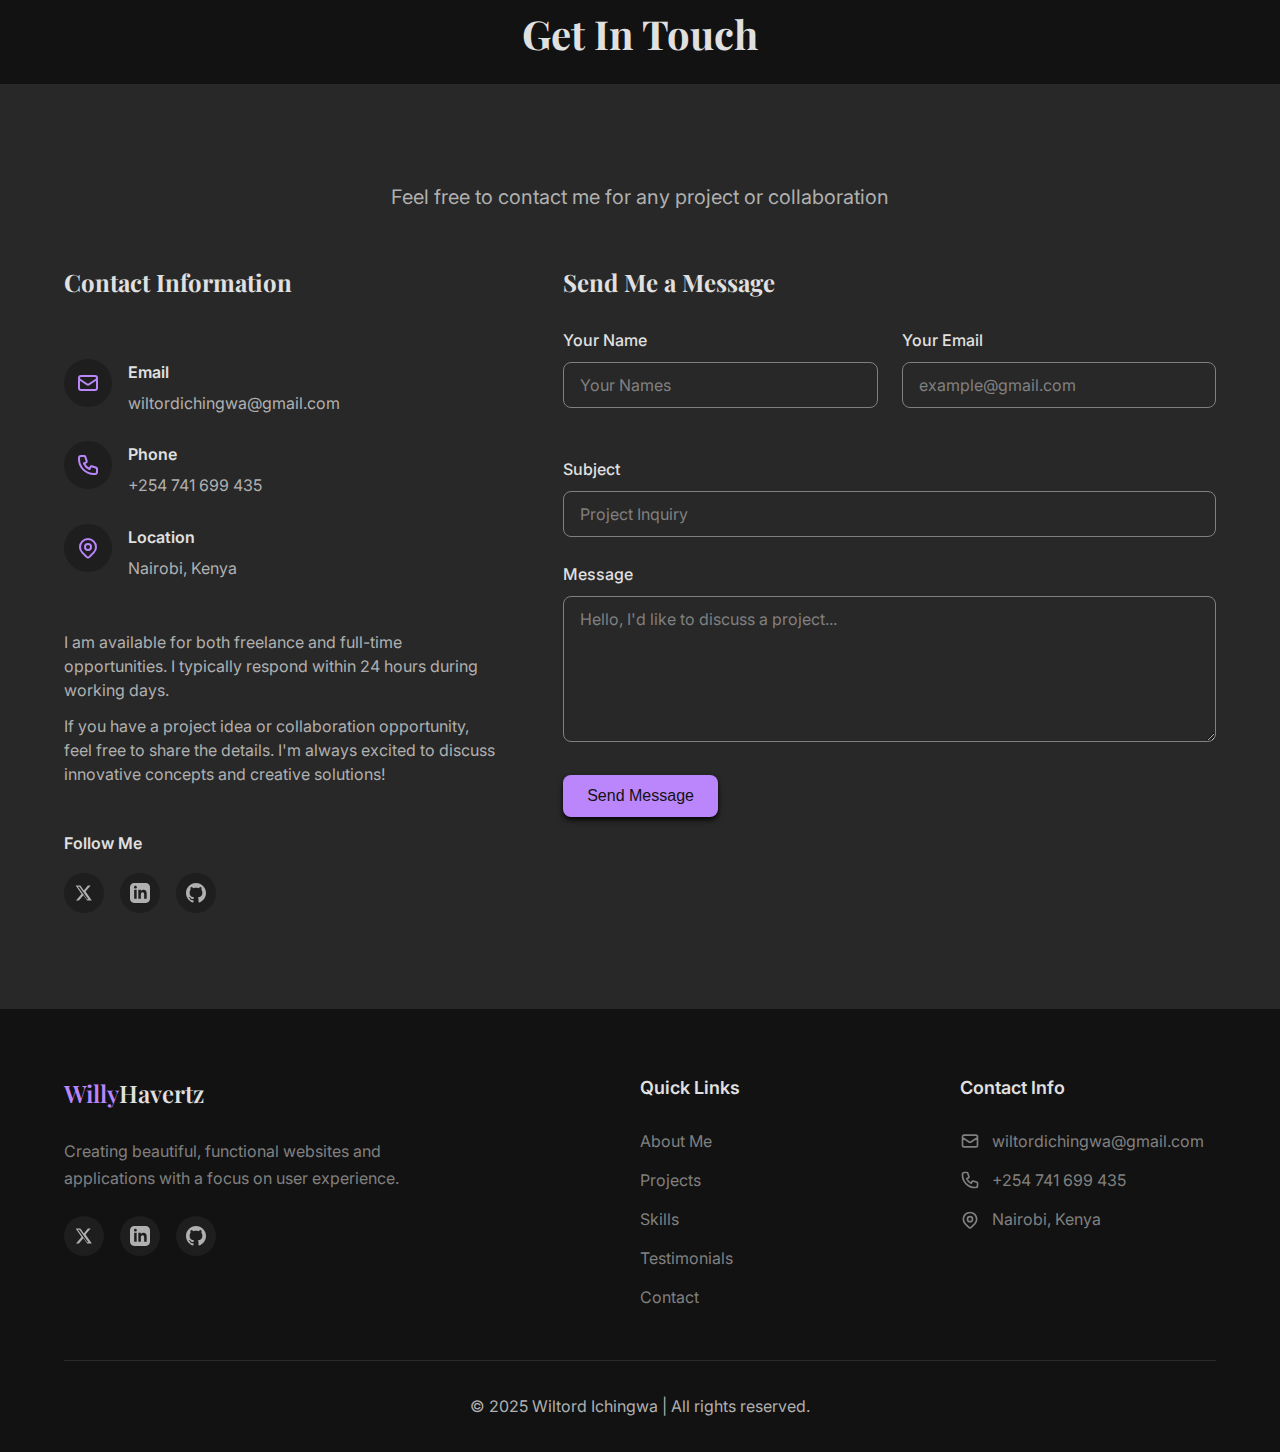
<file: contact.html>
<!DOCTYPE html>
<html lang="en">
<head>
    <meta charset="UTF-8">
    <meta name="viewport" content="width=device-width, initial-scale=1.0">
    <title>Contact Me</title>
    <link rel="stylesheet" href="styles.css">
    <link rel="stylesheet" href="https://fonts.googleapis.com/css2?family=Inter:wght@300;400;500;600;700&family=Playfair+Display:ital,wght@0,400;0,500;0,600;0,700;1,400&display=swap">
  </head>
</head>
<body>
  <!-- Contact Section -->
  <header>
    <h1 class="section-title">Get In Touch</h1>
  </header>
    <main>
        <section id="contact" class="contact-section">
            <div class="container">
              <p class="section-subtitle">Feel free to contact me for any project or collaboration</p>
              
              <div class="contact-content">
                <div class="contact-info">
                  <h3>Contact Information</h3>
                  
                  <div class="info-items">
                    <div class="info-item">
                      <div class="info-icon">
                        <svg xmlns="http://www.w3.org/2000/svg" width="24" height="24" viewBox="0 0 24 24" fill="none" stroke="currentColor" stroke-width="2" stroke-linecap="round" stroke-linejoin="round">
                          <path d="M3 8l7.89 5.26a2 2 0 002.22 0L21 8M5 19h14a2 2 0 002-2V7a2 2 0 00-2-2H5a2 2 0 00-2 2v10a2 2 0 002 2z"></path>
                        </svg>
                      </div>
                      <div>
                        <h4>Email</h4>
                        <p>wiltordichingwa@gmail.com</p>
                      </div>
                    </div>
                    
                    <div class="info-item">
                      <div class="info-icon">
                        <svg xmlns="http://www.w3.org/2000/svg" width="24" height="24" viewBox="0 0 24 24" fill="none" stroke="currentColor" stroke-width="2" stroke-linecap="round" stroke-linejoin="round">
                          <path d="M3 5a2 2 0 012-2h3.28a1 1 0 01.948.684l1.498 4.493a1 1 0 01-.502 1.21l-2.257 1.13a11.042 11.042 0 005.516 5.516l1.13-2.257a1 1 0 011.21-.502l4.493 1.498a1 1 0 01.684.949V19a2 2 0 01-2 2h-1C9.716 21 3 14.284 3 6V5z"></path>
                        </svg>
                      </div>
                      <div>
                        <h4>Phone</h4>
                        <p>+254 741 699 435</p>
                      </div>
                    </div>
                    
                    <div class="info-item">
                      <div class="info-icon">
                        <svg xmlns="http://www.w3.org/2000/svg" width="24" height="24" viewBox="0 0 24 24" fill="none" stroke="currentColor" stroke-width="2" stroke-linecap="round" stroke-linejoin="round">
                          <path d="M17.657 16.657L13.414 20.9a1.998 1.998 0 01-2.827 0l-4.244-4.243a8 8 0 1111.314 0z"></path>
                          <path d="M15 11a3 3 0 11-6 0 3 3 0 016 0z"></path>
                        </svg>
                      </div>
                      <div>
                        <h4>Location</h4>
                        <p>Nairobi, Kenya</p>
                      </div>
                    </div>
                  </div>
                  <div class="extra-details">
                    <p>I am available for both freelance and full-time opportunities. I typically respond within 24 hours during working days.</p>
                    <p>If you have a project idea or collaboration opportunity, feel free to share the details. I'm always excited to discuss innovative concepts and creative solutions!</p>
                  </div>
                  
                  <div class="social-links">
                    <h4>Follow Me</h4>
                    <div class="social-icons">
                      <a href="https://x.com/ShonWiltor40581?t=SaQH0NhzSb9SzQ_1SXLQuw&s=08" class="social-icon">
                        <svg width="20" height="20" fill="currentColor" viewBox="0 0 24 24" xmlns="http://www.w3.org/2000/svg">
                          <path d="M16.625 3H20L13.875 10.281L21.375 21H15.906L11.281 14.625L5.812 21H2.437L9.063 13.219L2 3H7.625L11.875 9.031L16.625 3ZM15.594 19.406H17.25L6.5 4.469H4.688L15.594 19.406Z"/>
                        </svg>
                      </a>
                      
                      <a href="https://www.linkedin.com/in/wiltord-ichingwa" class="social-icon">
                        <svg width="20" height="20" fill="currentColor" viewBox="0 0 24 24">
                          <path d="M19 0h-14c-2.761 0-5 2.239-5 5v14c0 2.761 2.239 5 5 5h14c2.762 0 5-2.239 5-5v-14c0-2.761-2.238-5-5-5zm-11 19h-3v-11h3v11zm-1.5-12.268c-.966 0-1.75-.79-1.75-1.764s.784-1.764 1.75-1.764 1.75.79 1.75 1.764-.783 1.764-1.75 1.764zm13.5 12.268h-3v-5.604c0-3.368-4-3.113-4 0v5.604h-3v-11h3v1.765c1.396-2.586 7-2.777 7 2.476v6.759z"></path>
                        </svg>
                      </a>
                      <a href="https://github.com/willy-havertz" class="social-icon">
                        <svg width="20" height="20" fill="currentColor" viewBox="0 0 24 24">
                          <path d="M12 0c-6.626 0-12 5.373-12 12 0 5.302 3.438 9.8 8.207 11.387.599.111.793-.261.793-.577v-2.234c-3.338.726-4.033-1.416-4.033-1.416-.546-1.387-1.333-1.756-1.333-1.756-1.089-.745.083-.729.083-.729 1.205.084 1.839 1.237 1.839 1.237 1.07 1.834 2.807 1.304 3.492.997.107-.775.418-1.305.762-1.604-2.665-.305-5.467-1.334-5.467-5.931 0-1.311.469-2.381 1.236-3.221-.124-.303-.535-1.524.117-3.176 0 0 1.008-.322 3.301 1.23.957-.266 1.983-.399 3.003-.404 1.02.005 2.047.138 3.006.404 2.291-1.552 3.297-1.23 3.297-1.23.653 1.653.242 2.874.118 3.176.77.84 1.235 1.911 1.235 3.221 0 4.609-2.807 5.624-5.479 5.921.43.372.823 1.102.823 2.222v3.293c0 .319.192.694.801.576 4.765-1.589 8.199-6.086 8.199-11.386 0-6.627-5.373-12-12-12z"></path>
                        </svg>
                      </a>
                    </div>
                  </div>
                </div>
                
                <div class="contact-form">
                  <h3>Send Me a Message</h3>
                  
                  <form action="#" method="post" id="contactForm">
                    <div class="form-row">
                      <div class="form-group">
                        <label for="name">Your Name</label>
                        <input type="text" id="name" name="name" required placeholder="Your Names">
                      </div>
                      <div class="form-group">
                        <label for="email">Your Email</label>
                        <input type="email" id="email" name="email" required placeholder="example@gmail.com">
                      </div>
                    </div>
                    
                    <div class="form-group">
                      <label for="subject">Subject</label>
                      <input type="text" id="subject" name="subject" required placeholder="Project Inquiry">
                    </div>
                    
                    <div class="form-group">
                      <label for="message">Message</label>
                      <textarea id="message" name="message" rows="6" required placeholder="Hello, I'd like to discuss a project..."></textarea>
                    </div>
                    
                    <button type="submit" class="btn btn-primary">Send Message</button>
                  </form>
                </div>
              </div>
            </div>
          </section>
        </main>
      
        <!-- Footer -->
        <footer id="footer">
          <div class="container">
            <div class="footer-content">
              <div class="footer-info">
                <h3 class="footer-logo"><span>Willy</span>Havertz</h3>
                <p>Creating beautiful, functional websites and applications with a focus on user experience.</p>
                <div class="footer-social">
                  <a href="" class="social-icon">
                    <svg width="20" height="20" fill="currentColor" viewBox="0 0 24 24" xmlns="http://www.w3.org/2000/svg">
                      <path d="M16.625 3H20L13.875 10.281L21.375 21H15.906L11.281 14.625L5.812 21H2.437L9.063 13.219L2 3H7.625L11.875 9.031L16.625 3ZM15.594 19.406H17.25L6.5 4.469H4.688L15.594 19.406Z"/>
                    </svg>
                  </a>
                  <a href="#" class="social-icon">
                    <svg width="20" height="20" fill="currentColor" viewBox="0 0 24 24">
                      <path d="M19 0h-14c-2.761 0-5 2.239-5 5v14c0 2.761 2.239 5 5 5h14c2.762 0 5-2.239 5-5v-14c0-2.761-2.238-5-5-5zm-11 19h-3v-11h3v11zm-1.5-12.268c-.966 0-1.75-.79-1.75-1.764s.784-1.764 1.75-1.764 1.75.79 1.75 1.764-.783 1.764-1.75 1.764zm13.5 12.268h-3v-5.604c0-3.368-4-3.113-4 0v5.604h-3v-11h3v1.765c1.396-2.586 7-2.777 7 2.476v6.759z"></path>
                    </svg>
                  </a>
                  <a href="https://github.com/willy-havertz" class="social-icon">
                    <svg width="20" height="20" fill="currentColor" viewBox="0 0 24 24">
                      <path d="M12 0c-6.626 0-12 5.373-12 12 0 5.302 3.438 9.8 8.207 11.387.599.111.793-.261.793-.577v-2.234c-3.338.726-4.033-1.416-4.033-1.416-.546-1.387-1.333-1.756-1.333-1.756-1.089-.745.083-.729.083-.729 1.205.084 1.839 1.237 1.839 1.237 1.07 1.834 2.807 1.304 3.492.997.107-.775.418-1.305.762-1.604-2.665-.305-5.467-1.334-5.467-5.931 0-1.311.469-2.381 1.236-3.221-.124-.303-.535-1.524.117-3.176 0 0 1.008-.322 3.301 1.23.957-.266 1.983-.399 3.003-.404 1.02.005 2.047.138 3.006.404 2.291-1.552 3.297-1.23 3.297-1.23.653 1.653.242 2.874.118 3.176.77.84 1.235 1.911 1.235 3.221 0 4.609-2.807 5.624-5.479 5.921.43.372.823 1.102.823 2.222v3.293c0 .319.192.694.801.576 4.765-1.589 8.199-6.086 8.199-11.386 0-6.627-5.373-12-12-12z"></path>
                    </svg>
                  </a>
                </div>
              </div>
              
              <div class="footer-links">
                <h4>Quick Links</h4>
                <ul>
                  <li><a href="./index.html#about">About Me</a></li>
                  <li><a href="./index.html#projects">Projects</a></li>
                  <li><a href="./index.html#skills">Skills</a></li>
                  <li><a href="./index.html#testimonials">Testimonials</a></li>
                  <li><a href="#contact">Contact</a></li>
                </ul>
              </div>
              
              <div class="footer-contact">
                <h4>Contact Info</h4>
                <ul>
                  <li>
                    <svg width="20" height="20" fill="none" viewBox="0 0 24 24" stroke="currentColor">
                      <path stroke-linecap="round" stroke-linejoin="round" stroke-width="2" d="M3 8l7.89 5.26a2 2 0 002.22 0L21 8M5 19h14a2 2 0 002-2V7a2 2 0 00-2-2H5a2 2 0 00-2 2v10a2 2 0 002 2z"></path>
                    </svg>
                    <span>wiltordichingwa@gmail.com</span>
                  </li>
                  <li>
                    <svg width="20" height="20" fill="none" viewBox="0 0 24 24" stroke="currentColor">
                      <path stroke-linecap="round" stroke-linejoin="round" stroke-width="2" d="M3 5a2 2 0 012-2h3.28a1 1 0 01.948.684l1.498 4.493a1 1 0 01-.502 1.21l-2.257 1.13a11.042 11.042 0 005.516 5.516l1.13-2.257a1 1 0 011.21-.502l4.493 1.498a1 1 0 01.684.949V19a2 2 0 01-2 2h-1C9.716 21 3 14.284 3 6V5z"></path>
                    </svg>
                    <span>+254 741 699 435</span>
                  </li>
                  <li>
                    <svg width="20" height="20" fill="none" viewBox="0 0 24 24" stroke="currentColor">
                      <path stroke-linecap="round" stroke-linejoin="round" stroke-width="2" d="M17.657 16.657L13.414 20.9a1.998 1.998 0 01-2.827 0l-4.244-4.243a8 8 0 1111.314 0z"></path>
                      <path stroke-linecap="round" stroke-linejoin="round" stroke-width="2" d="M15 11a3 3 0 11-6 0 3 3 0 016 0z"></path>
                    </svg>
                    <span>Nairobi, Kenya</span>
                  </li>
                </ul>
              </div>
            </div>
            
            <div class="footer-bottom">
              <p>&copy; <span>2025</span> Wiltord Ichingwa | All rights reserved.</p>
            </div>
          </div>
        </footer>
    </main>
</body>
</html>
</file>
<file: styles.css>
/* My project Variables */
:root {
  --primary: #bb86fc;
  --secondary: #03dac6;
  --coral: #ff5722;
  --navy: #121212;
  --black: #e0e0e0;
  --dark-gray: #b0b0b0;
  --medium-gray: #808080;
  --light-gray: #1e1e1e;
  --white: #282828;
  --border-radius: 0.5rem;
  --box-shadow: 0 4px 6px -1px rgba(0,0,0,0.7), 0 2px 4px -1px rgba(0,0,0,0.7);
  --font-family-sans: 'Inter', sans-serif;
  --font-family-display: 'Playfair Display', serif;
}

/* Universal Reset */
* {
  margin: 0;
  padding: 0;
  box-sizing: border-box;
}

html {
  scroll-behavior: smooth;
}

body {
  font-family: var(--font-family-sans);
  color: var(--black);
  background-color: var(--navy);
  line-height: 1.7;
  overflow-x: hidden;
}

img {
  max-width: 100%;
  height: auto;
}

a {
  text-decoration: none;
  color: inherit;
  transition: color 0.3s;
}

ul {
  list-style: none;
}

.container {
  width: 100%;
  max-width: 1200px;
  margin: 0 auto;
  padding: 0 1.5rem;
}

/* Buttons */
.btn {
  display: inline-flex;
  align-items: center;
  justify-content: center;
  padding: 0.75rem 1.5rem;
  border-radius: var(--border-radius);
  font-weight: 500;
  transition: all 0.3s;
  cursor: pointer;
  text-align: center;
  border: none;
  font-size: 1rem;
}

.btn svg {
  margin-right: 0.5rem;
}

.btn-primary {
  background-color: var(--primary);
  color: var(--navy);
  box-shadow: var(--box-shadow);
}

.btn-primary:hover {
  background-color: #9a67ea;
}

.btn-outline {
  border: 1px solid var(--primary);
  color: var(--primary);
  background-color: transparent;
}

.btn-outline:hover {
  background-color: rgba(187, 134, 252, 0.1);
}

/* Section Titles */
.section-title {
  font-family: var(--font-family-display);
  font-size: 2.5rem;
  font-weight: 700;
  text-align: center;
  margin-bottom: 1rem;
  color: var(--black);
}

.section-subtitle {
  font-size: 1.25rem;
  color: var(--dark-gray);
  text-align: center;
  max-width: 800px;
  margin: 0 auto 3rem;
}

/* Header */
#header {
  position: fixed;
  top: 0;
  left: 0;
  width: 100%;
  z-index: 1000;
  background-color: transparent;
  transition: all 0.3s;
  padding: 1.5rem 0;
}

#header.scrolled {
  background-color: var(--white);
  box-shadow: 0 2px 10px rgba(0, 0, 0, 0.7);
  padding: 1rem 0;
}

.header-content {
  display: flex;
  justify-content: space-between;
  align-items: center;
}

.logo {
  font-family: var(--font-family-display);
  font-size: 1.5rem;
  font-weight: 700;
  color: var(--black);
  display: flex;
  align-items: center;
}

.logo span {
  color: var(--primary);
}

/* Animated Toggle Button for Mobile */
.menu-icon {
  display: none;
  width: 30px;
  height: 25px;
  position: relative;
  cursor: pointer;
  z-index: 1100;
}

.menu-icon span {
  display: block;
  position: absolute;
  height: 3px;
  width: 100%;
  background: var(--black);
  border-radius: 3px;
  left: 0;
  transition: all 0.3s ease-in-out;
}

.menu-icon span:nth-child(1) {
  top: 0;
}

.menu-icon span:nth-child(2) {
  top: 11px;
}

.menu-icon span:nth-child(3) {
  top: 22px;
}

/* Hidden checkbox for toggling */
.menu-toggle {
  display: none;
}
.menu-toggle:checked + .menu-icon span:nth-child(2) {
  opacity: 0;
}

.menu-toggle:checked + .menu-icon span:nth-child(3) {
  top: 11px;
  transform: rotate(-45deg);
}

/* Desktop Navigation */
.desktop-nav {
  display: flex;
  gap: 1.5rem;
}

.nav-link {
  position: relative;
  padding: 0.5rem;
}

.nav-link::after {
  content: '';
  position: absolute;
  width: 0;
  height: 2px;
  bottom: 0;
  left: 0;
  background-color: var(--primary);
  transition: width 0.3s;
}

.nav-link:hover {
  color: var(--primary);
}

.nav-link:hover::after {
  width: 100%;
}

/* Mobile Navigation */
.mobile-nav {
  display: none;
  flex-direction: column;
  gap: 1rem;
  padding: 1rem 0;
  background-color: var(--white);
  border-radius: 0 0 var(--border-radius) var(--border-radius);
  box-shadow: 0 4px 6px rgba(0, 0, 0, 0.7);
  position: absolute;
  top: 100%;
  right: 1.5rem;
  left: 1.5rem;
  animation: slideDown 0.3s ease-out;
}

@keyframes slideDown {
  from {
    opacity: 0;
    transform: translateY(-10%);
  }
  to {
    opacity: 1;
    transform: translateY(0);
  }
}

/* Display mobile menu when checkbox is checked */
.menu-toggle:checked ~ .mobile-nav {
  display: flex;
}

/* Hero Section */
.hero-section {
  min-height: 100vh;
  display: flex;
  align-items: center;
  background-color: var(--light-gray);
  padding-top: 5rem;
  animation: fadeIn 1s ease-in;
}

@keyframes fadeIn {
  from { opacity: 0; }
  to { opacity: 1; }
}

.hero-content {
  display: flex;
  align-items: center;
  justify-content: space-between;
  gap: 2rem;
}

.hero-text {
  flex: 1;
}

.hero-text h1 {
  font-family: var(--font-family-display);
  font-size: 3.5rem;
  line-height: 1.2;
  margin-bottom: 1rem;
  color: var(--black);
}

.hero-text h1 span {
  color: var(--primary);
}

.hero-text h2 {
  font-size: 1.75rem;
  color: var(--coral);
  margin-bottom: 1.5rem;
}

.hero-text p {
  font-size: 1.125rem;
  color: var(--dark-gray);
  margin-bottom: 2rem;
  max-width: 50ch;
}

.button-group {
  display: flex;
  gap: 1rem;
}

.hero-image {
  flex: 1;
  display: flex;
  justify-content: center;
  position: relative;
}

/* Blob Animation in my profile image*/
.blob-animation {
  position: relative;
  width: 350px;
  height: 350px;
  animation: rotateBlob 20s linear infinite;
}

@keyframes rotateBlob {
  from { transform: rotate(0deg); }
  to { transform: rotate(360deg); }
}

.blob {
  position: absolute;
  border-radius: 42% 58% 70% 30% / 45% 45% 55% 55%;
}

.blob-1 {
  width: 250px;
  height: 250px;
  background: rgba(3, 218, 198, 0.3);
  top: 50%;
  left: 50%;
  transform: translate(-50%, -50%);
}

.blob-2 {
  width: 200px;
  height: 200px;
  background: rgba(187, 134, 252, 0.3);
  top: 50%;
  left: 50%;
  transform: translate(-45%, -55%);
}

.image-container {
  position: absolute;
  top: 50%;
  left: 50%;
  transform: translate(-50%, -50%);
  width: 200px;
  height: 200px;
  overflow: hidden;
  border-radius: 50%;
  border: 5px solid var(--white);
  z-index: 10;
}

.image-container img {
  width: 100%;
  height: 100%;
  object-fit: cover;
  transition: transform 0.3s ease, opacity 0.3s ease;
  cursor: pointer;
}

.image-container img:hover{
  transform: scale(1.1);
  opacity: 0.8;
}


/* About Section */
.about-section {
  padding: 6rem 0;
  background-color: var(--white);
  animation: fadeInUp 1s ease-out;
}

@keyframes fadeInUp {
  from { opacity: 0; transform: translateY(20px); }
  to { opacity: 1; transform: translateY(0); }
}

.about-content {
  display: flex;
  gap: 4rem;
  align-items: center;
  border: 2px solid var(--light-gray);
  border-radius: var(--border-radius);
  padding: 2rem;
  box-shadow: var(--box-shadow);
  background-color: var(--white);
}

.about-image {
  flex: 1;
  border-radius: var(--border-radius);
  overflow: hidden;
}

.about-image img {
  display: block;
  width: 100%;
  height: auto;
  cursor: pointer;
  transition: transform 0.3s ease-in-out, box-shadow 0.3s ease-in-out;
}
.about-image img:hover {
  transform: scale(1.05);
  box-shadow: 0 4px 10px rgba(0, 0, 0, 0.3);
}
.about-text {
  flex: 1.2;
  color: var(--black);
}

.about-text h3 {
  font-family: var(--font-family-display);
  font-size: 1.75rem;
  margin-bottom: 1.5rem;
  color: var(--black);
}

.about-text p {
  margin-bottom: 1.5rem;
  color: var(--dark-gray);
  line-height: 1.6;
}

.about-details {
  display: grid;
  grid-template-columns: repeat(2, 1fr);
  gap: 1rem;
  margin-bottom: 1.5rem;
}

.detail-item h4 {
  font-weight: 600;
  margin-bottom: 0.25rem;
  color: var(--black);
}

.detail-item p {
  margin: 0;
  color: var(--medium-gray);
}

/* Projects Section */
.projects-section {
  padding: 6rem 0;
  background-color: var(--light-gray);
}

.projects-grid {
  display: grid;
  grid-template-columns: repeat(auto-fill, minmax(350px, 1fr));
  gap: 2rem;
}

.project-card {
  background-color: var(--white);
  border-radius: var(--border-radius);
  overflow: hidden;
  box-shadow: var(--box-shadow);
  transition: transform 0.3s, box-shadow 0.3s;
}

.project-card:hover {
  transform: translateY(-5px);
  box-shadow: 0 10px 15px -3px rgba(0,0,0,0.7), 0 4px 6px -2px rgba(0,0,0,0.7);
}

.project-image {
  position: relative;
  height: 200px;
  overflow: hidden;
}

.project-image img {
  width: 100%;
  height: 100%;
  object-fit: cover;
  transition: transform 0.5s;
}

.project-card:hover .project-image img {
  transform: scale(1.05);
}

.image-overlay {
  position: absolute;
  top: 0;
  left: 0;
  width: 100%;
  height: 100%;
  background-color: rgba(15, 23, 42, 0.7);
  display: flex;
  justify-content: center;
  align-items: center;
  opacity: 0;
  transition: opacity 0.3s;
}

.project-card:hover .image-overlay {
  opacity: 1;
}

.image-overlay .btn {
  background-color: var(--white);
  color: var(--black);
}

.project-info {
  padding: 1.5rem;
}

.project-info h3 {
  font-size: 1.25rem;
  margin-bottom: 0.75rem;
}

.project-info p {
  color: var(--dark-gray);
  margin-bottom: 1rem;
  font-size: 0.9375rem;
}

.project-tags {
  display: flex;
  flex-wrap: wrap;
  gap: 0.5rem;
}

.project-tags span {
  background-color: var(--light-gray);
  color: var(--black);
  padding: 0.25rem 0.75rem;
  border-radius: 9999px;
  font-size: 0.75rem;
  font-weight: 500;
}

/* Skills Section */
.skills-section {
  padding: 6rem 0;
  background-color: var(--white);
}

.skills-content {
  display: grid;
  grid-template-columns: 1fr 1fr;
  gap: 4rem;
}

.skill-bars {
  display: flex;
  flex-direction: column;
  gap: 1.5rem;
}

.skill-bars h3 {
  font-family: var(--font-family-display);
  font-size: 1.5rem;
  margin-bottom: 1rem;
  color: var(--black);
}

.skill-item {
  width: 100%;
}

.skill-header {
  display: flex;
  justify-content: space-between;
  margin-bottom: 0.5rem;
}

.skill-name {
  font-weight: 500;
}

.skill-percentage {
  color: var(--primary);
  font-weight: 500;
}

.skill-bar {
  height: 8px;
  background-color: var(--light-gray);
  border-radius: 9999px;
  overflow: hidden;
}

.skill-progress {
  height: 100%;
  background-color: var(--primary);
  border-radius: 9999px;
  width: 0;
  transition: width 1s ease-out;
}

.skill-progress-visible {
  width: attr(data-percentage);
}

.skills-right {
  display: flex;
  flex-direction: column;
  gap: 3rem;
}

.technologies h3, 
.services h3 {
  font-family: var(--font-family-display);
  font-size: 1.5rem;
  margin-bottom: 1.5rem;
}

.tech-tags {
  display: flex;
  flex-wrap: wrap;
  gap: 0.75rem;
}

.tech-tags span {
  background-color: var(--light-gray);
  color: var(--black);
  padding: 0.5rem 1rem;
  border-radius: 9999px;
  font-size: 0.875rem;
  transition: all 0.3s;
}

.tech-tags span:hover {
  background-color: var(--primary);
  color: var(--navy);
  transform: translateY(-2px);
}

.services-grid {
  display: grid;
  grid-template-columns: repeat(2, 1fr);
  gap: 1.5rem;
}

.service-item {
  display: flex;
  gap: 1rem;
}

.service-icon {
  display: flex;
  align-items: center;
  justify-content: center;
  width: 3rem;
  height: 3rem;
  background-color: var(--light-gray);
  border-radius: 9999px;
  color: var(--primary);
  flex-shrink: 0;
}

.service-item h4 {
  font-weight: 600;
  margin-bottom: 0.5rem;
}

.service-item p {
  font-size: 0.875rem;
  color: var(--medium-gray);
}

/* Testimonials Section */
.testimonials-section {
  padding: 6rem 0;
  background-color: var(--light-gray);
}

.testimonial-static {
  display: grid;
  grid-template-columns: repeat(auto-fill, minmax(300px, 1fr));
  gap: 2rem;
  max-width: 1000px;
  margin: 0 auto;
}

.testimonial-card {
  background-color: var(--white);
  border-radius: var(--border-radius);
  padding: 2rem;
  box-shadow: var(--box-shadow);
}

.testimonial-header {
  display: flex;
  flex-direction: column;
  gap: 1.5rem;
}

.testimonial-image {
  position: relative;
  width: 70px;
  height: 70px;
  border-radius: 9999px;
  overflow: hidden;
  border: 3px solid var(--white);
  box-shadow: var(--box-shadow);
}

.testimonial-image img {
  width: 100%;
  height: 100%;
  object-fit: cover;
}

.quote-icon {
  position: absolute;
  bottom: 0;
  right: 0;
  width: 25px;
  height: 25px;
  background-color: var(--primary);
  border-radius: 9999px;
  display: flex;
  align-items: center;
  justify-content: center;
  color: var(--navy);
}

.testimonial-stars {
  display: flex;
  gap: 0.25rem;
  color: #fbbf24;
  margin-bottom: 0.75rem;
}

.testimonial-card blockquote {
  font-size: 0.9375rem;
  line-height: 1.7;
  color: var(--dark-gray);
  font-style: italic;
  margin-bottom: 1.5rem;
}

.testimonial-author h4 {
  font-weight: 600;
  font-size: 1rem;
}

.testimonial-author p {
  font-size: 0.875rem;
  color: var(--medium-gray);
}

/* Contact Section */
.contact-section {
  padding: 6rem 0;
  background-color: var(--white);
}

.contact-content {
  display: grid;
  grid-template-columns: 1fr 1.5fr;
  gap: 4rem;
}

.contact-info {
  display: flex;
  flex-direction: column;
  gap: 2rem;
}

.contact-info h3 {
  font-family: var(--font-family-display);
  font-size: 1.5rem;
  margin-bottom: 1.5rem;
  color: var(--black);
}

.info-items {
  display: flex;
  flex-direction: column;
  gap: 1.5rem;
}

.info-item {
  display: flex;
  gap: 1rem;
}

.info-icon {
  width: 3rem;
  height: 3rem;
  display: flex;
  align-items: center;
  justify-content: center;
  background-color: var(--light-gray);
  border-radius: 9999px;
  color: var(--primary);
  flex-shrink: 0;
}

.info-item h4 {
  font-weight: 600;
  margin-bottom: 0.25rem;
}

.info-item p {
  color: var(--dark-gray);
}

.social-links h4 {
  font-weight: 600;
  margin-bottom: 1rem;
}

.social-icons {
  display: flex;
  gap: 1rem;
}

.social-icon {
  width: 2.5rem;
  height: 2.5rem;
  display: flex;
  align-items: center;
  justify-content: center;
  background-color: var(--light-gray);
  border-radius: 9999px;
  color: var(--dark-gray);
  transition: all 0.3s;
}

.social-icon:hover {
  background-color: var(--primary);
  color: var(--navy);
  transform: translateY(-3px);
}

.contact-form {
  position: relative;
}

.contact-form h3 {
  font-family: var(--font-family-display);
  font-size: 1.5rem;
  margin-bottom: 1.5rem;
}
.extra-details {
  margin-top: 1rem;
  font-size: 1rem;
  color: var(--dark-gray);
  line-height: 1.5;
}

.extra-details p {
  margin-bottom: 0.75rem;
}
.form-row {
  display: grid;
  grid-template-columns: 1fr 1fr;
  gap: 1.5rem;
  margin-bottom: 1.5rem;
}

.form-group {
  margin-bottom: 1.5rem;
}

.form-group label {
  display: block;
  margin-bottom: 0.5rem;
  font-weight: 500;
}

.form-group input,
.form-group textarea {
  width: 100%;
  padding: 0.75rem 1rem;
  border: 1px solid var(--medium-gray);
  border-radius: var(--border-radius);
  font-family: var(--font-family-sans);
  font-size: 1rem;
  transition: border-color 0.3s;
  background-color: var(--white);
  color: var(--black);
}

.form-group input:focus,
.form-group textarea:focus {
  border-color: var(--primary);
  outline: none;
}

.form-group input::placeholder,
.form-group textarea::placeholder {
  color: var(--medium-gray);
}
/* My Footer */
#footer {
  background-color: var(--navy);
  color: var(--black);
  padding: 4rem 0 2rem;
}

.footer-content {
  display: grid;
  grid-template-columns: 2fr 1fr 1fr;
  gap: 4rem;
  margin-bottom: 3rem;
}

.footer-info {
  display: flex;
  flex-direction: column;
  gap: 1.5rem;
}

.footer-logo {
  font-family: var(--font-family-display);
  font-size: 1.5rem;
  font-weight: 600;
}

.footer-logo span {
  color: var(--primary);
}

.footer-info p {
  color: var(--medium-gray);
  max-width: 350px;
}

.footer-social {
  display: flex;
  gap: 1rem;
}

.footer-links h4,
.footer-contact h4 {
  font-size: 1.125rem;
  font-weight: 600;
  margin-bottom: 1.5rem;
}

.footer-links ul,
.footer-contact ul {
  display: flex;
  flex-direction: column;
  gap: 0.75rem;
}

.footer-links a {
  color: var(--medium-gray);
  transition: color 0.3s;
}

.footer-links a:hover {
  color: var(--primary);
}

.footer-contact li {
  display: flex;
  align-items: center;
  gap: 0.75rem;
  color: var(--medium-gray);
}

.footer-bottom {
  padding-top: 2rem;
  border-top: 1px solid rgba(255, 255, 255, 0.1);
  text-align: center;
}

.footer-bottom p {
  color: var(--dark-gray);
}

/* Scroll to top link */
.scroll-to-top {
  position: fixed;
  bottom: 1.5rem;
  right: 1.5rem;
  width: 3rem;
  height: 3rem;
  background-color: var(--coral);
  color: var(--black);
  border-radius: 9999px;
  display: flex;
  align-items: center;
  justify-content: center;
  box-shadow: 0 4px 6px rgba(0, 0, 0, 0.7);
  z-index: 100;
  opacity: 0.8;
  transition: all 0.3s;
}

.scroll-to-top:hover {
  opacity: 1;
  transform: translateY(-3px);
  background-color: rgba(255, 87, 34, 0.9);
}

/* Responsive Styles */
@media (max-width: 768px) {
  .menu-icon {
    display: block;
  }
  
  .desktop-nav {
    display: none;
  }
  
  .hero-content {
    flex-direction: column-reverse;
    text-align: center;
  }
  
  .hero-text h1 {
    font-size: 2.5rem;
  }
  
  .hero-text p {
    max-width: 100%;
  }
  
  .button-group {
    justify-content: center;
  }
  
  .about-content {
    flex-direction: column;
    gap: 2rem;
  }
  
  .skills-content {
    grid-template-columns: 1fr;
    gap: 3rem;
  }
  
  .contact-content {
    grid-template-columns: 1fr;
    gap: 3rem;
  }
  
  .footer-content {
    grid-template-columns: 1fr;
    gap: 2.5rem;
  }
}
</file>
